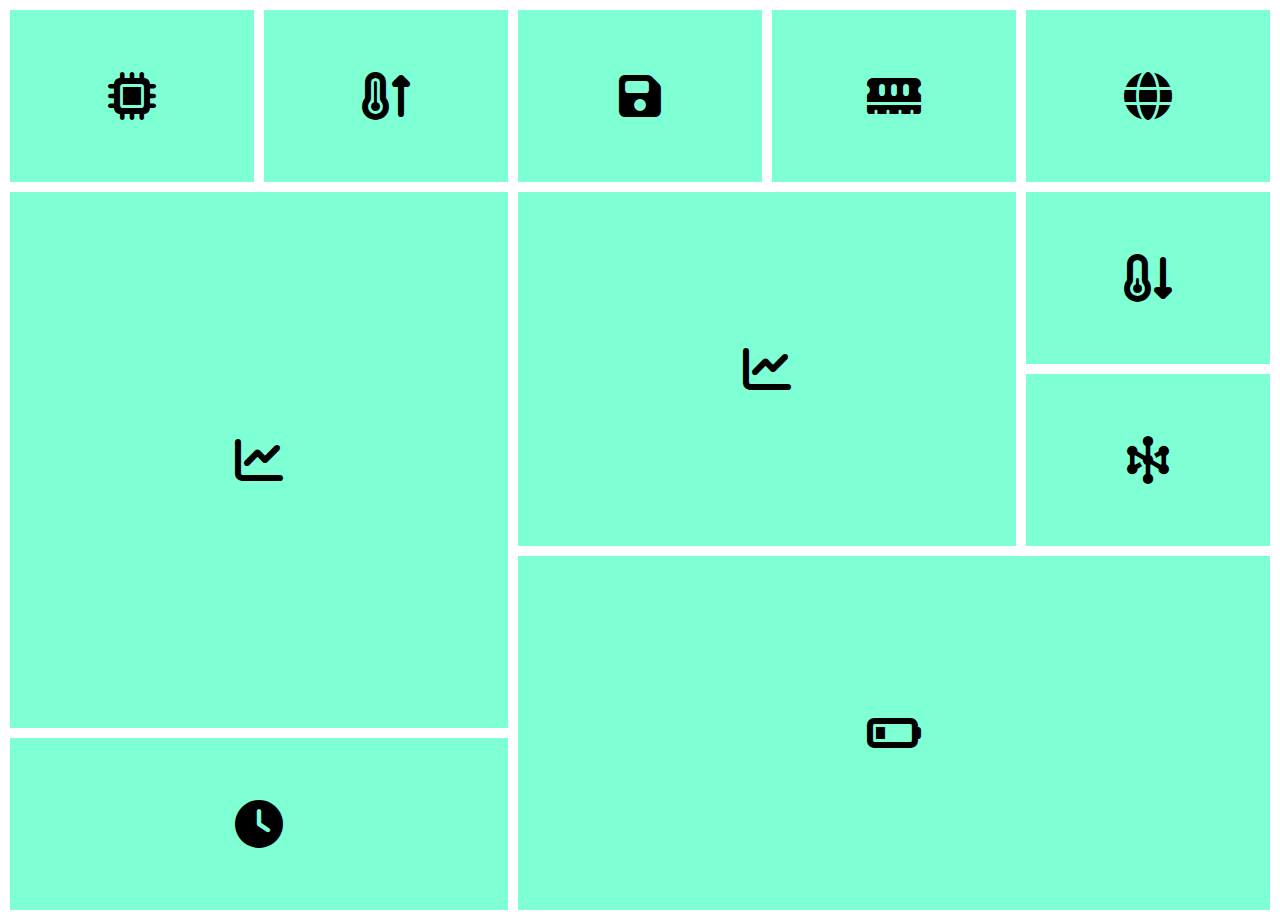
<file: FE6/index.html>
<!DOCTYPE html>
<html lang="en">
<head>
    <meta charset="UTF-8">
    <meta name="viewport" content="width=device-width, initial-scale=1.0">
    <title>Document</title>
    <link rel="stylesheet" href="https://cdnjs.cloudflare.com/ajax/libs/font-awesome/6.7.2/css/all.min.css">
    <link rel="stylesheet" href="./css/style.css">
</head>
<body>
    <!-- div.grid_container>div.grid_element*9{$} -->
    <!-- <div class="grid_container">
        <div class="grid_element">1</div>
        <div class="grid_element">2</div>
        <div class="grid_element">3</div>
        <div class="grid_element">4</div>
        <div class="grid_element">5</div>
        <div class="grid_element">6</div>
        <div class="grid_element">7</div>
        <div class="grid_element">8</div>
        <div class="grid_element">9</div> -->
      
        <div class="container">
            <div class="block_1"><i class="fa-solid fa-microchip"></i></div>
            <div class="block_2"><i class="fa-solid fa-temperature-arrow-up"></i></div>
            <div class="block_3"><i class="fa-solid fa-floppy-disk"></i></div>
            <div class="block_4"><i class="fa-solid fa-memory"></i></div>
            <div class="block_5"><i class="fa-solid fa-globe"></i></div>
            <div class="block_6"><i class="fa-solid fa-chart-line"></i></div>
            <div class="block_7"><i class="fa-solid fa-chart-line"></i></div>
            <div class="block_8"><i class="fa-solid fa-temperature-arrow-down"></i></div>
            <div class="block_9"><i class="fa-solid fa-hexagon-nodes"></i></div>
            <div class="block_10"><i class="fa-solid fa-clock"></i></div>
            <div class="block_11"><i class="fa-solid fa-battery-quarter"></i></div>
        </div>

    

</body>
</html>
</file>
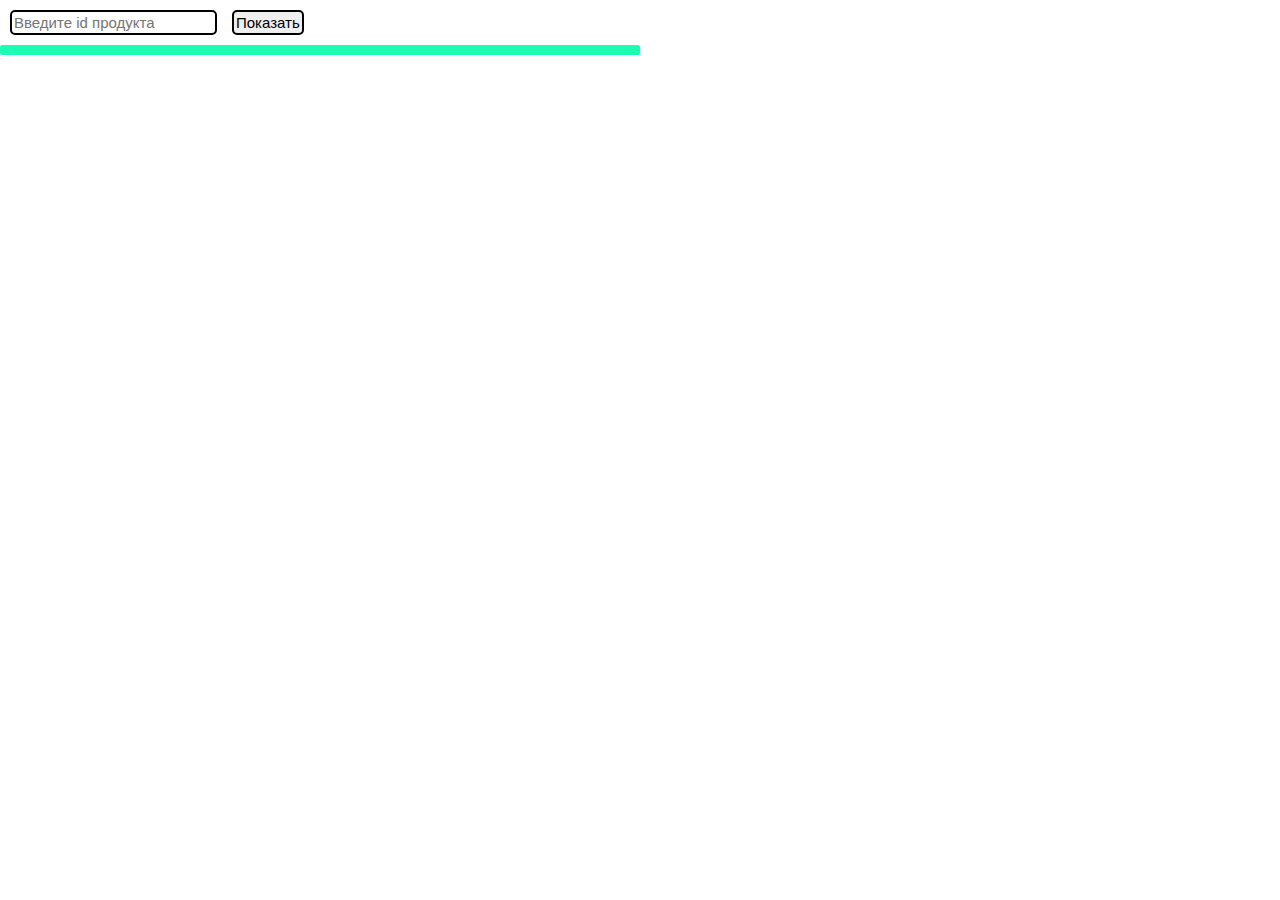
<file: js_homework4/index.html>
<!DOCTYPE html>
<html lang="en">
<head>
    <meta charset="UTF-8">
    <meta name="viewport" content="width=device-width, initial-scale=1.0">
    <title>Document</title>
    <link rel="stylesheet" href="./style/style.css">
</head>
<body>
    <main>       
    <div class="buttons">
        <input type="number" placeholder="Введите id продукта">
        <button class="buttonId">Показать</button>
    </div>
   
    <div class="product_block">
        <!-- <div class="product_card">
        <img src="https://cdn.dummyjson.com/products/images/beauty/Essence%20Mascara%20Lash%20Princess/1.png" alt="avatar">
        <h2>TITLE</h2>

        <div class="info">
            <p>Stock: 5</p>
            <p>Price: 9.99</p>
            <p>Rating AVG: 4.94</p>
            <p>Category: "beauty"</p>
        </div>
    </div> -->
</div>
    </main>
    <script src="./script/script.js"></script>
</body>
</html>
</file>
<file: FE6/css/style.css>
* {
    padding: 0;
    margin: 0;
    box-sizing: border-box;
  }
  
  body {
    padding: 10px;
  }
  
  .grid_container .grid_element {
    background-color: gray;
    font-size: 48px;
    display: flex;
    align-items: center;
    justify-content: center;
    padding: 50px;
    border: 1px solid silver;
  }
  
  .grid_container {
    display: grid;
    /* grid-template-columns: 30% 200px 200px; */
    /* grid-template-columns: auto auto auto auto auto auto; */
    /* repeat(кол., размер) */
    /* grid-template-columns: repeat(6, auto) repeat(2, 100px) 20%; */
  
    /* fr = fraction */
    /* grid-template-columns: repeat(2, 1fr);
    grid-template-rows: [start] 100px [middle] 250px [end];
    gap: 10px; */
    /* row-gap: 10px; */
    /* column-gap: 10px; */
  
    /* паттерн размеров который повторяется циклично */
    /* grid-auto-rows: 300px 150px;
    grid-auto-columns: 200px 300px;
    grid-auto-flow: column; */
  
    grid-template-columns: repeat(3, 1fr);
    gap: 10px;
  }
  
  .grid_container>.grid_element:nth-child(4) {
    grid-column-start: 1;
    /* grid-column-end: 3; */
    grid-column-end: span 2;
    /* grid-column: 1 / span 2; */
  
    grid-row-start: 2;
    grid-row-end: 4;
    /* grid-row: 2 / 4; */
  }

.grid_container>.grid_element:nth-child(4) {
    grid-column-start: 1;
    /* grid-column-end: 3; */
    grid-column-end: span 2;
    /* grid-column: 1 / span 2; */
  
    grid-row-start: 2;
    grid-row-end: 4;
    /* grid-row: 2 / 4; */
  }


.container{
    display: grid;
    gap: 10px;
    height: 100vh;
    grid-template-columns: repeat(5, 1fr);
    grid-template-rows: repeat(5, 1fr);
}
.container div{
    background-color: aquamarine;
    display: flex;
    justify-content: center;
    align-items: center;
}

.container>div>i{
     font-size: 48px;
}
.block_6{
    /* grid-column: 1/3; */
    grid-column: 1/span 2;
    /* grid-row: 2/5; */
    grid-row: 2/span 3;
}
.block_7{
    /* grid-column: 3/5;
    grid-row: 2/4; */
    grid-column: 3/span 2;
    grid-row: 2/span 2;
}
.block_10{   
    grid-column: 1/span 2;
    /* grid-column: 1/3;     */
}
.block_11{
    /* grid-column: 3/6;
    grid-row: 4/6; */
    grid-column: 3/span 3;
    grid-row: 4/span 2;
}
</file>
<file: js_homework4/style/style.css>
*{
    margin: 0;
    padding: 0;
    box-sizing: border-box;
}

.main{
    display: flex;
    flex-direction: column;
    justify-content: center;
    align-items: center;
    height: 100vh;
}

.buttons{
    display: flex; 
    gap: 15px;
    align-items: flex-start;   
    margin: 10px 10px;
    font-size: 15px;
    font-weight: bold;
}

.buttons input {
    border: 2px solid;
    font-size: 15px;
    border-radius: 5px;
    padding: 2px;
}

.buttons .buttonId {
    border: 2px solid;
    font-size: 15px;
    border-radius: 5px;
    padding: 2px;
}

.product_block{
    background-color: aquamarine;
    border: 5px solid rgb(26, 255, 179);
    border-radius: 2px;
    display: flex;
    flex-direction: column;
    justify-content: center;
    align-items: center;
    width: 50%;    
}

.product_card{
    display: flex;
    flex-direction: column;
    justify-content: center;
    align-items: center;      
}

.info{
    display: flex;
    flex-direction: column;
    justify-content: center;
    align-items: flex-start;
    font-size: 22px;
    padding: 20px 0;   
}

.product_card img{
    border: 2px solid;
    border-radius: 20px;
    width: 40%;
    margin: 10px 0;
    
    
        
}
</file>
